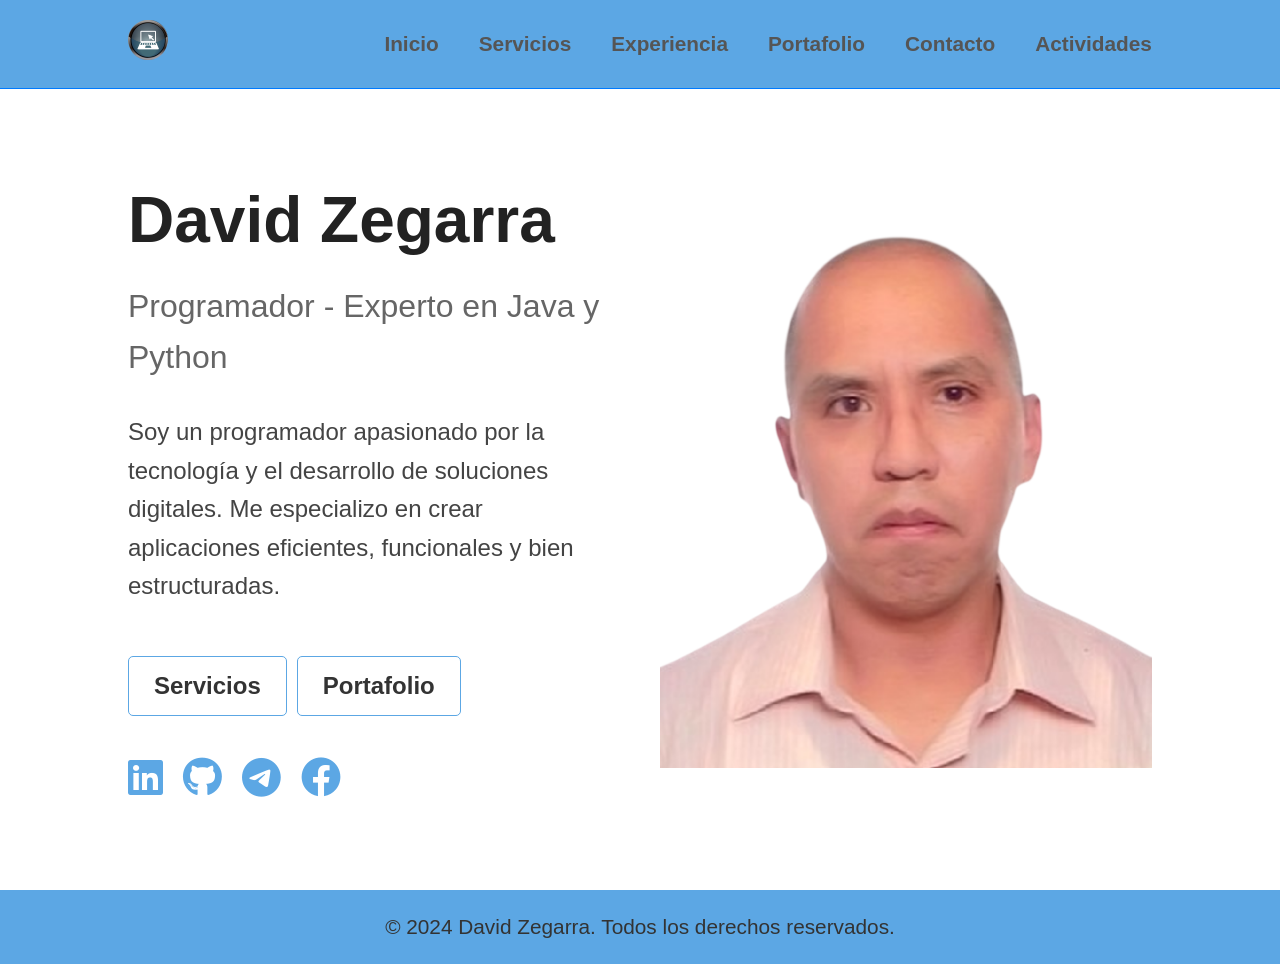
<file: index.html>
<!DOCTYPE html>
<html lang="es">
<head>
    <meta charset="UTF-8">
    <meta name="viewport" content="width=device-width, initial-scale=1.0">
    <title>David Zegarra - Portafolio</title>
    <link rel="stylesheet" href="styles.css">
    <link rel="stylesheet" href="https://cdnjs.cloudflare.com/ajax/libs/font-awesome/6.0.0/css/all.min.css">
</head>
<body>
    <header>
        <nav class="navbar">
             <div class="logo">
               <img src="logo.png" alt="David Zegarra" style="height: 40px;"> 
             </div>
            <ul class="nav-links">
                <li><a href="index.html">Inicio</a></li>
                <li><a href="servicios.html">Servicios</a></li>
                <li><a href="experiencia.html">Experiencia</a></li>
                <li><a href="portafolio.html">Portafolio</a></li>
                <li><a href="contacto.html">Contacto</a></li>
                <li><a href="actividades.html">Actividades</a></li>
            </ul>
        </nav>
    </header>
    <main>    
        <section id="inicio" class="hero">
            <div class="hero-text">
                <h1>David Zegarra</h1>
                <p class="subtitle">Programador - Experto en Java y Python</p>               
                  <p class="descripcion">
                    Soy un programador apasionado por la tecnología y el desarrollo de soluciones digitales. 
                    Me especializo en crear aplicaciones eficientes, funcionales y bien estructuradas.
                  </p>
                 <br>
                <div class="botones">
                    <a href="servicios.html" class="btn">Servicios</a>
                    <a href="portafolio.html" class="btn">Portafolio</a>
                </div>                   
                 <div class="redes-sociales">
                     <a href="https://linkedin.com" target="_blank" title="LinkedIn"><i class="fa-brands fa-linkedin"></i></a>
                     <a href="https://github.com" target="_blank" title="GitHub"><i class="fa-brands fa-github"></i></a>
                     <a href="https://t.me" target="_blank" title="Telegram"><i class="fa-brands fa-telegram"></i></a>
                     <a href="https://facebook.com" target="_blank" title="Facebook"><i class="fa-brands fa-facebook"></i></a>
                     <a href="https://twitter.com" target="_blank" title="X (Twitter)"><i class="fa-brands fa-x-twitter"></i></a>
                 </div>
            </div>
            <div class="hero-img">
                <img src="foto.png" alt="David Zegarra">                
            </div>  
        </section>
    </main>
    <footer>
        <p>&copy; 2024 David Zegarra. Todos los derechos reservados.</p>
    </footer>
</body>
</html>
</file>
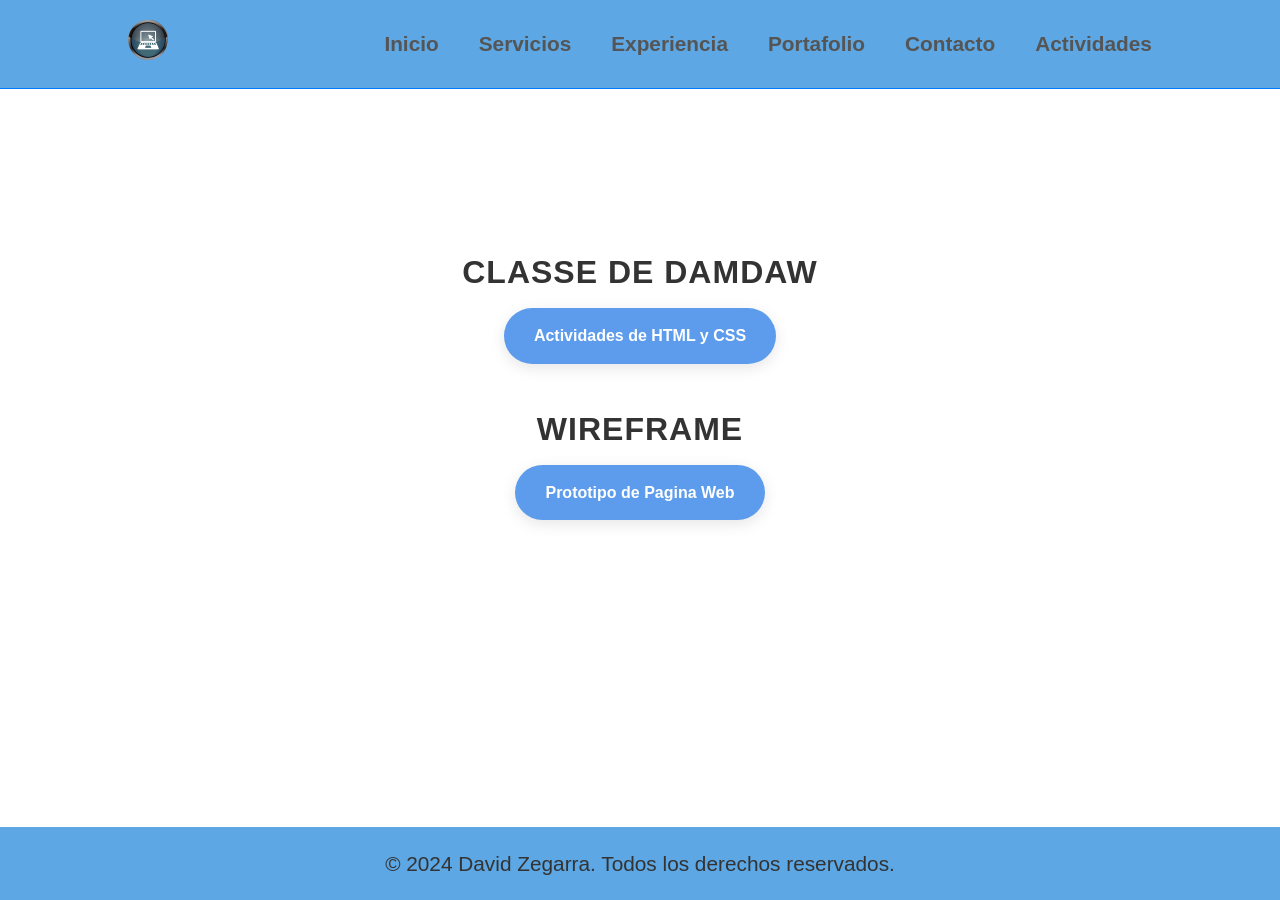
<file: actividades.html>
<!DOCTYPE html>
<html lang="es">
<head>
    <meta charset="UTF-8">
    <meta name="viewport" content="width=device-width, initial-scale=1.0">
    <title>David Zegarra - Portafolio</title>
    <link rel="stylesheet" href="actividades.css">  
</head>
<body>
    <header>
        <nav class="navbar">
             <div class="logo">
               <img src="logo.png" alt="David Zegarra" style="height: 40px;"> 
             </div>
            <ul class="nav-links">
                <li><a href="index.html">Inicio</a></li>
                <li><a href="servicios.html">Servicios</a></li>
                <li><a href="experiencia.html">Experiencia</a></li>
                <li><a href="portafolio.html">Portafolio</a></li>
                <li><a href="contacto.html">Contacto</a></li>
                <li><a href="actividades.html">Actividades</a></li>
            </ul>
        </nav>
    </header>
    <main>    
    <h2>Classe de DAMDAW</h2>      
        <a href="https://davidjhz.github.io/webb/" class="btn-ver">Actividades de HTML y CSS</a>         
    <h2>Wireframe </h2>      
        <a href="https://excalidraw.com/#room=3580b59148777c15a3e8,uNhjnHZnw6RPnGnhNj9RlA" class="btn-ver">Prototipo de Pagina Web</a>
    </main>
    <footer>
        <p>&copy; 2024 David Zegarra. Todos los derechos reservados.</p>
    </footer>
</body>
</html>
</file>
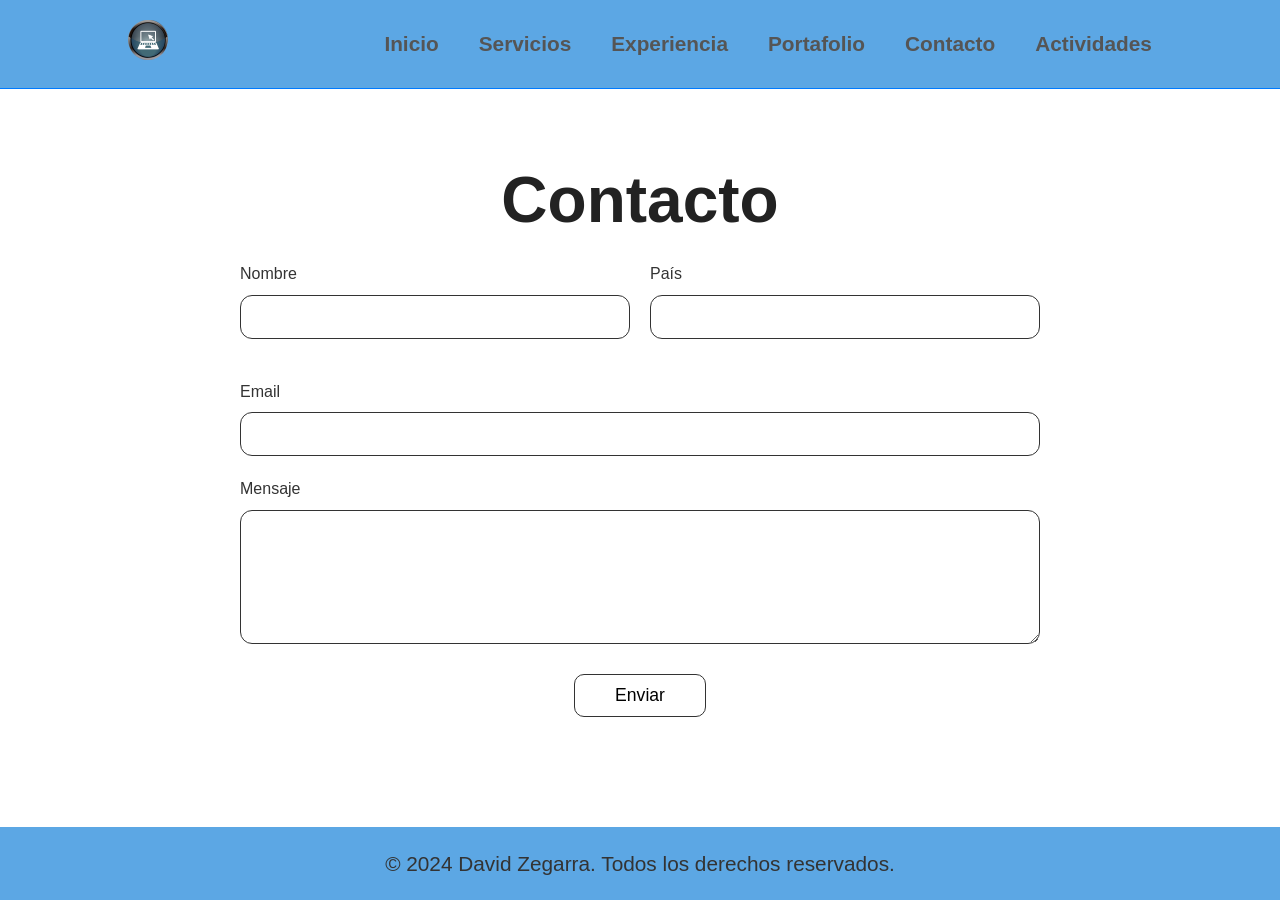
<file: contacto.html>
<!DOCTYPE html>
<html lang="es">
<head>
<meta charset="UTF-8">
<meta name="viewport" content="width=device-width, initial-scale=1.0">
<title>Contacto</title>
<link rel="stylesheet" href="contacto.css">
</head>
<body>
    <header>
        <nav class="navbar">
             <div class="logo">
               <img src="logo.png" alt="David Zegarra" style="height: 40px;"> 
             </div>
            <ul class="nav-links">
                <li><a href="index.html">Inicio</a></li>
                <li><a href="servicios.html">Servicios</a></li>
                <li><a href="experiencia.html">Experiencia</a></li>
                <li><a href="portafolio.html">Portafolio</a></li>
                <li><a href="contacto.html">Contacto</a></li>
                <li><a href="actividades.html">Actividades</a></li>
            </ul>
        </nav>
    </header>
<section class="contacto-seccion">
    <h1>Contacto</h1>
    <form class="contacto-form">
        <div class="form-row">
            <div class="form-group">
                <label for="nombre">Nombre</label>
                <input type="text" id="nombre" name="nombre">
            </div>
            <div class="form-group">
                <label for="pais">País</label>
                <input type="text" id="pais" name="pais">
            </div>
        </div>

        <div class="form-group">
            <label for="email">Email</label>
            <input type="email" id="email" name="email">
        </div>

        <div class="form-group">
            <label for="mensaje">Mensaje</label>
            <textarea id="mensaje" name="mensaje" rows="6"></textarea>
        </div>

        <button type="submit" class="btn-enviar">Enviar</button>
    </form>
</section>
     <footer>
        <p>&copy; 2024 David Zegarra. Todos los derechos reservados.</p>
    </footer>
    </body>
</html>
</file>
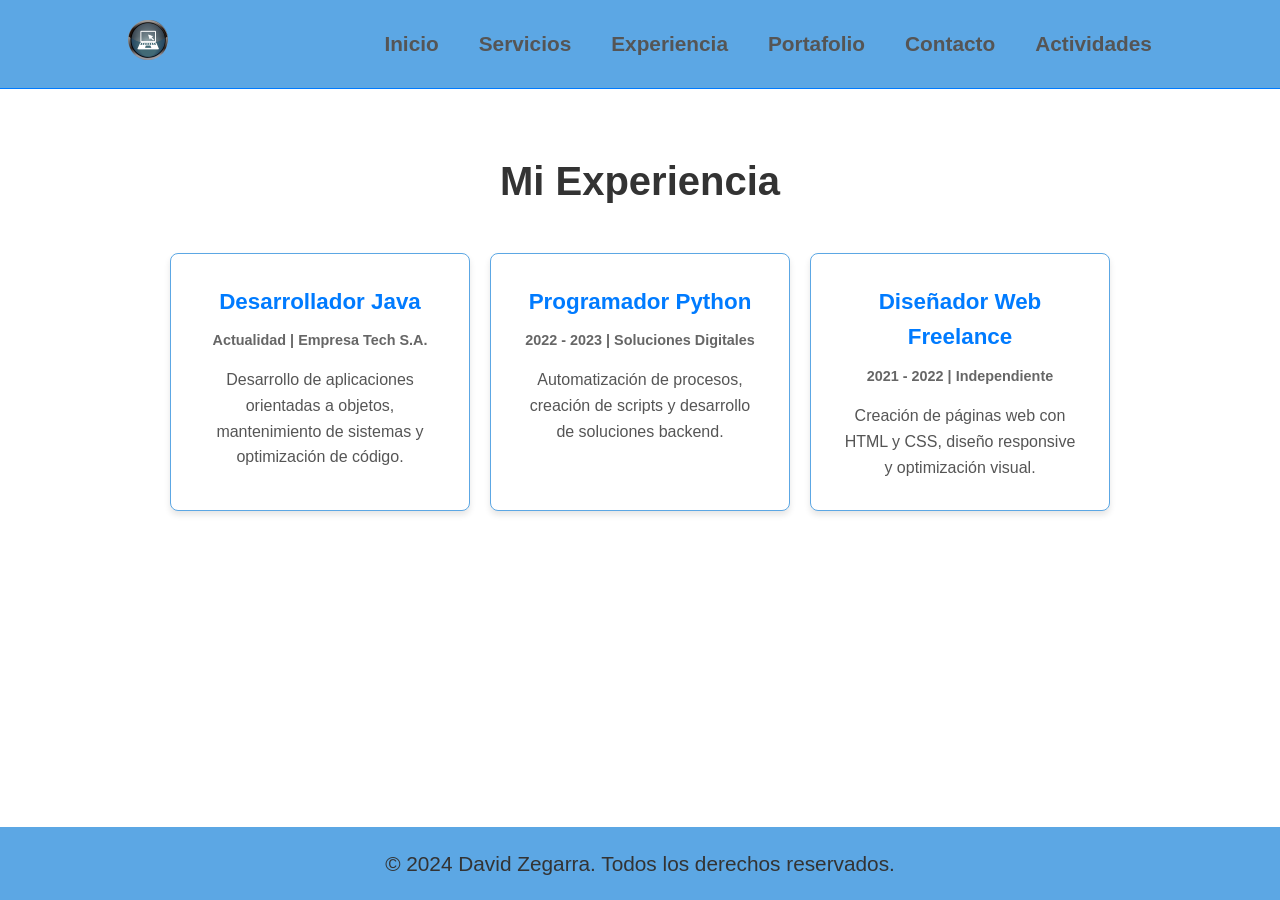
<file: experiencia.html>
<!DOCTYPE html>
<html lang="es">
<head>
<meta charset="UTF-8">
<meta name="viewport" content="width=device-width, initial-scale=1.0">
<title>Experiencia</title>
    <link rel="stylesheet" href="experiencia.css">
    <link rel="stylesheet" href="https://cdnjs.cloudflare.com/ajax/libs/font-awesome/6.0.0/css/all.min.css">
</head>
<body>

    <header>
        <nav class="navbar">
             <div class="logo">
               <img src="logo.png" alt="David Zegarra" style="height: 40px;"> 
             </div>
            <ul class="nav-links">
                <li><a href="index.html">Inicio</a></li>
                <li><a href="servicios.html">Servicios</a></li>
                <li><a href="experiencia.html">Experiencia</a></li>
                <li><a href="portafolio.html">Portafolio</a></li>
                <li><a href="contacto.html">Contacto</a></li>
                <li><a href="actividades.html">Actividades</a></li>
            </ul>
        </nav>
    </header>

     <main>        
        <section class="hero">
            <div class="hero-text">
                <h1>Mi Experiencia</h1>                 
                <div class="tarjetas-container">
                    <article class="card-exp">
                        <h3>Desarrollador Java</h3>
                        <p class="meta-data">Actualidad | Empresa Tech S.A.</p> 
                        <p class="descripcion-card">Desarrollo de aplicaciones orientadas a objetos, mantenimiento de sistemas y optimización de código.</p> <!-- Texto descriptivo -->
                    </article>
                   <article class="card-exp">
                        <h3>Programador Python</h3> 
                        <p class="meta-data">2022 - 2023 | Soluciones Digitales</p> 
                        <p class="descripcion-card">Automatización de procesos, creación de scripts y desarrollo de soluciones backend.</p> <!-- Texto descriptivo -->
                    </article>
                    <article class="card-exp">
                        <h3>Diseñador Web Freelance</h3> 
                        <p class="meta-data">2021 - 2022 | Independiente</p> 
                        <p class="descripcion-card">Creación de páginas web con HTML y CSS, diseño responsive y optimización visual.</p> <!-- Texto descriptivo -->
                    </article>
                </div>
            </div>
        </section>
    </main>
    <footer>
        <p>&copy; 2024 David Zegarra. Todos los derechos reservados.</p>
    </footer>

</body>
</html>
</file>
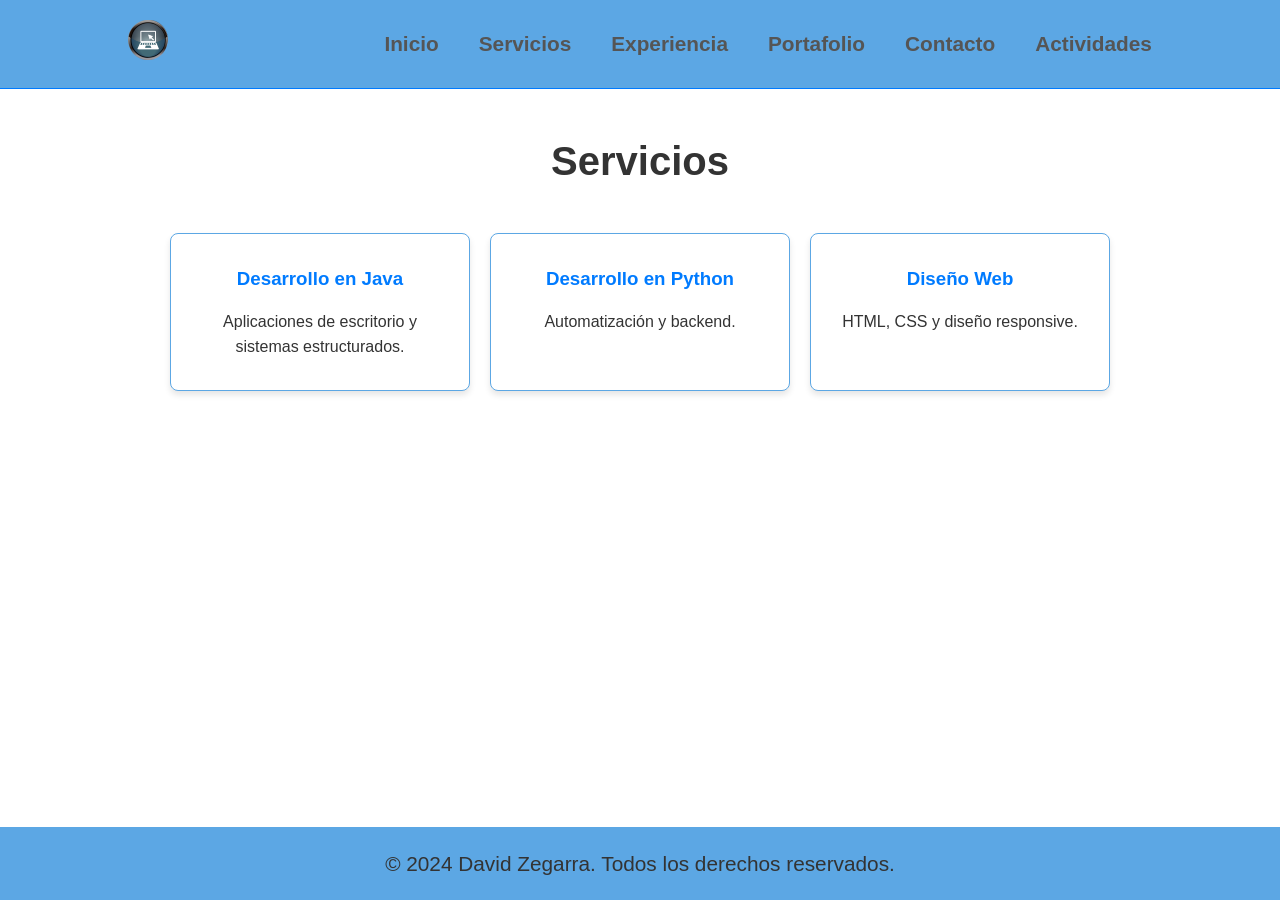
<file: servicios.html>
<!DOCTYPE html>
<html lang="es">
<head>
<meta charset="UTF-8">
<meta name="viewport" content="width=device-width, initial-scale=1.0">
<title>Servicios</title>
<link rel="stylesheet" href="servicios.css">
</head>
<body>
<header>
     <nav class="navbar">
             <div class="logo">
               <img src="logo.png" alt="David Zegarra" style="height: 40px;"> 
             </div>
            <ul class="nav-links">
                <li><a href="index.html">Inicio</a></li>
                <li><a href="servicios.html">Servicios</a></li>
                <li><a href="experiencia.html">Experiencia</a></li>
                <li><a href="portafolio.html">Portafolio</a></li>
                <li><a href="contacto.html">Contacto</a></li>
                <li><a href="actividades.html">Actividades</a></li>
            </ul>
        </nav>
</header>
<section class="seccion">
    <h2>Servicios</h2>
    <div class="cards">
        <div class="card">
            <h3>Desarrollo en Java</h3>
            <p>Aplicaciones de escritorio y sistemas estructurados.</p>
        </div>
        <div class="card">
            <h3>Desarrollo en Python</h3>
            <p>Automatización y backend.</p>
        </div>
        <div class="card">
            <h3>Diseño Web</h3>
            <p>HTML, CSS y diseño responsive.</p>
        </div>
    </div>
</section>

   <footer>
        <p>&copy; 2024 David Zegarra. Todos los derechos reservados.</p>
    </footer>
</body>
</html>
</file>
<file: styles.css>
* { 
    margin: 0;             
    padding: 0;            
    box-sizing: border-box; 
}

body { 
    font-family: 'Segoe UI', sans-serif; 
    line-height: 1.6;     
    color: #333;          
    display: flex;         
    flex-direction: column; 
    min-height: 100vh;     
}  

.navbar {
    display: flex;                
    justify-content: space-around; 
    align-items: center;          
    padding: 20px;                
    border-bottom: 1px solid #007bff;
    background-color: #5ca7e4;   
    flex-wrap: wrap;              
}

.nav-links { 
    display: flex;      
    list-style: none;   
    gap: 40px;          
}

.nav-links a { 
    text-decoration: none; 
    color: #555;          
    font-weight: 700;      
    font-size: 1.3rem;     
    transition: 0.3s;     
}

.nav-links a:hover { 
    color: #ffffff; 
}

.hero {
    display: flex;                
    align-items: center;         
    justify-content: space-between;
    padding: 80px 10%;            
    min-height: 70vh;          
    gap: 40px;                   
    flex: 1;                      
}

.hero-text {
    flex: 1; 
}

.hero-img {
    flex: 1;                
    display: flex;         
    justify-content: center; 
}

.hero-img img {
    max-width: 100%; 
    height: auto;    
}

h1 { 
    font-size: clamp(2.5rem, 8vw, 4rem); 
    margin-bottom: 10px; 
    color: #222;         
}

.subtitle { 
    font-size: clamp(1.5rem, 4vw, 2rem); 
    color: #666;         
    margin-bottom: 30px; 
}

.descripcion {
    font-size: 1.5rem;   
    font-weight: 500;     
    color: #444;         
    margin-bottom: 25px; 
    line-height: 1.6;    
    max-width: 900px;    
}

.botones { 
    margin-bottom: 30px; 
    display: flex;       
    flex-wrap: wrap;     
    gap: 10px;           
}

.btn {
    display: inline-block; 
    padding: 10px 25px;    
    border: 1px solid #5ca7e4; 
    text-decoration: none; 
    color: #333;           
    border-radius: 5px;    
    transition: 0.3s;      
    font-weight: 600;      
    font-size: 1.5rem;     
    text-align: center;    
}

.btn:hover {
    background: #5ca7e4; 
    color: #fff;         
}

.redes-sociales {
    margin-top: 20px; 
    display: flex;    
    gap: 20px;        
    flex-wrap: wrap;  
}

.redes-sociales a {
    color: #5ca7e4;   
    font-size: 2.5rem; 
    transition: transform 0.3s, color 0.3s; 
    text-decoration: none;
    display: inline-block; 
}

.redes-sociales a:hover {
    color: #222;              
    transform: translateY(-5px); 
}

footer {
    text-align: center;   
    padding: 20px;        
    background: #5ca7e4;  
    font-size: 1.3rem;    
    font-weight: 500;     
    margin-top: auto;     
}

@media (max-width: 992px) {
    .nav-links { gap: 30px; }  
    .hero { padding: 40px 5%; } 
}

@media (max-width: 768px) {
    .navbar { 
        flex-direction: column; 
        gap: 15px; 
    }
    .nav-links { 
        gap: 15px; 
        flex-direction: column; 
        text-align: center; 
    }

    .hero { 
        flex-direction: column; 
        text-align: center;     
        justify-content: center;
    }
    .hero-text { order: 2; } 
    .hero-img { 
        order: 1;      
        width: 100%;   
    }

    .descripcion { font-size: 1.2rem; } 
    .btn { 
        width: 100%;    
        margin-right: 0; 
    }
    .botones { justify-content: center; } 
    .redes-sociales { justify-content: center; } 
    
    footer { font-size: 1.2rem; } 
}
</file>
<file: actividades.css>
* { 
    margin: 0;             
    padding: 0;            
    box-sizing: border-box; 
}

body { 
    font-family: 'Segoe UI', sans-serif; 
    line-height: 1.6;     
    color: #333;          
    display: flex;         
    flex-direction: column; 
    min-height: 100vh;     
}  

.navbar {
    display: flex;                
    justify-content: space-around; 
    align-items: center;          
    padding: 20px;                
    border-bottom: 1px solid #007bff;
    background-color: #5ca7e4;   
    flex-wrap: wrap;              
}

.nav-links { 
    display: flex;      
    list-style: none;   
    gap: 40px;          
}

.nav-links a { 
    text-decoration: none; 
    color: #555;          
    font-weight: 700;      
    font-size: 1.3rem;     
    transition: 0.3s;     
}

.nav-links a:hover { 
    color: #ffffff; 
}

main {
    display: flex;
    flex-direction: column;
    align-items: center; 
    justify-content: center; 
    padding: 60px 20px;
    min-height: 70vh;
    text-align: center;
}


main h2 {
    font-family: 'Arial', sans-serif;
    color: #333;
    font-size: 2rem;
    margin-bottom: 10px;
    text-transform: uppercase;
    letter-spacing: 1px;
}


.btn-ver {
    display: inline-block;
    padding: 15px 30px;
    margin-bottom: 40px; 
    background-color: #5D9CEC;
    color: white !important; 
    text-decoration: none;
    font-weight: bold;
    border-radius: 50px; 
    transition: all 0.3s ease;
    box-shadow: 0 4px 15px rgba(0, 0, 0, 0.1);
}


.btn-ver:hover {
    background-color: #4A89DC;
    transform: translateY(-3px); 
    box-shadow: 0 6px 20px rgba(0, 0, 0, 0.15);
}

footer {
    text-align: center;   
    padding: 20px;        
    background: #5ca7e4;  
    font-size: 1.3rem;    
    font-weight: 500;     
    margin-top: auto;     
}

@media (max-width: 992px) {
    .nav-links { gap: 30px; }  
    .hero { padding: 40px 5%; } 
}

@media (max-width: 768px) {
    .navbar { 
        flex-direction: column; 
        gap: 15px; 
    }
    .nav-links { 
        gap: 15px; 
        flex-direction: column; 
        text-align: center; 
    }

    .hero { 
        flex-direction: column; 
        text-align: center;     
        justify-content: center;
    }
    .hero-text { order: 2; } 
    .hero-img { 
        order: 1;      
        width: 100%;   
    }

    .descripcion { font-size: 1.2rem; } 
    .btn { 
        width: 100%;    
        margin-right: 0; 
    }
    .botones { justify-content: center; } 
    .redes-sociales { justify-content: center; } 
    
    footer { font-size: 1.2rem; } 
}
</file>
<file: contacto.css>
* { 
    margin: 0; 
    padding: 0; 
    box-sizing: border-box; 
}

body { 
    font-family: 'Segoe UI', sans-serif; 
    line-height: 1.6; 
    color: #333; 
    display: flex; 
    flex-direction: column; 
    min-height: 100vh; 
}  

.navbar {
    display: flex; 
    justify-content: space-around; 
    align-items: center; 
    padding: 20px; 
    border-bottom: 1px solid #007bff; 
    background-color: #5ca7e4; 
    flex-wrap: wrap; 
}

.nav-links { 
    display: flex; 
    list-style: none; 
    gap: 40px; 
}

.nav-links a { 
    text-decoration: none; 
    color: #555; 
    font-weight: 700; 
    font-size: 1.3rem; 
    transition: 0.3s; 
}

.nav-links a:hover { 
    color: #ffffff; 
}

.hero {
    display: flex; 
    align-items: center; 
    justify-content: space-between; 
    padding: 80px 10%; 
    min-height: 70vh; 
    gap: 40px; 
    flex: 1; 
}

.hero-text {
    flex: 1; 
}

.hero-img {
    flex: 1; 
    display: flex; 
    justify-content: center; 
}

.hero-img img {
    max-width: 100%; 
    height: auto; 
}

h1 { 
    font-size: clamp(2.5rem, 8vw, 4rem); 
    margin-bottom: 10px; 
    color: #222; 
}

.subtitle { 
    font-size: clamp(1.5rem, 4vw, 2rem); 
    color: #666; 
    margin-bottom: 30px; 
}

.descripcion {
    font-size: 1.5rem; 
    font-weight: 500; 
    color: #444; 
    margin-bottom: 25px; 
    line-height: 1.6; 
    max-width: 900px; 
}

.botones { 
    margin-bottom: 30px; 
    display: flex; 
    flex-wrap: wrap; 
    gap: 10px; 
}

.btn {
    display: inline-block; 
    padding: 10px 25px; 
    border: 1px solid #5ca7e4; 
    text-decoration: none; 
    color: #333; 
    border-radius: 5px; 
    transition: 0.3s; 
    font-weight: 600; 
    font-size: 1.5rem; 
    text-align: center; 
}

.btn:hover {
    background: #5ca7e4; 
    color: #fff; 
}

.redes-sociales {
    margin-top: 20px; 
    display: flex; 
    gap: 20px; 
    flex-wrap: wrap; 
}

.redes-sociales a {
    color: #5ca7e4; 
    font-size: 2.5rem; 
    transition: transform 0.3s, color 0.3s; 
    text-decoration: none;
    display: inline-block; 
}

.redes-sociales a:hover {
    color: #222; 
    transform: translateY(-5px); 
}

.contacto-seccion {
    padding: 60px 10%;
    text-align: center;
}

.contacto-form {
    max-width: 800px;
    margin: 0 auto;
    text-align: left;
}

.form-row {
    display: flex;
    gap: 20px;
    margin-bottom: 20px;
}

.form-group {
    display: flex;
    flex-direction: column;
    margin-bottom: 20px;
    flex: 1;
}

label {
    font-weight: 500;
    margin-bottom: 8px;
    color: #333;
}

input, textarea {
    padding: 12px;
    border: 1px solid #333;
    border-radius: 12px;
    font-family: inherit;
    font-size: 1rem;
    outline: none;
}

.btn-enviar {
    display: block;
    margin: 30px auto 0;
    padding: 10px 40px;
    background: transparent;
    border: 1px solid #333;
    border-radius: 10px;
    cursor: pointer;
    font-size: 1.1rem;
    transition: 0.3s;
}

.btn-enviar:hover {
    background: #5ca7e4;
    color: white;
    border-color: #5ca7e4;
}

footer {
    text-align: center; 
    padding: 20px; 
    background: #5ca7e4; 
    font-size: 1.3rem; 
    font-weight: 500; 
    margin-top: auto; 
}

@media (max-width: 992px) {
    .nav-links { gap: 30px; } 
    .hero { padding: 40px 5%; } 
}

@media (max-width: 768px) {
    .navbar { 
        flex-direction: column; 
        gap: 15px; 
    }
    .nav-links { 
        gap: 15px; 
        flex-direction: column; 
        text-align: center; 
    }
    .hero { 
        flex-direction: column; 
        text-align: center; 
        justify-content: center;
    }
    .hero-text { order: 2; } 
    .hero-img { 
        order: 1; 
        width: 100%; 
    }
    .descripcion { font-size: 1.2rem; } 
    .btn { 
        width: 100%; 
        margin-right: 0; 
    }
    .botones { justify-content: center; } 
    .redes-sociales { justify-content: center; } 
    footer { font-size: 1.2rem; } 
}

@media (max-width: 600px) {
    .form-row {
        flex-direction: column;
        gap: 0;
    }
}
</file>
<file: experiencia.css>
* { 
    margin: 0; 
    padding: 0; 
    box-sizing: border-box; 
}

body { 
    font-family: 'Segoe UI', sans-serif; 
    line-height: 1.6; 
    color: #333; 
    display: flex; 
    flex-direction: column; 
    min-height: 100vh; 
}  

.navbar {
    display: flex; 
    justify-content: space-around; 
    align-items: center; 
    padding: 20px; 
    border-bottom: 1px solid #007bff; 
    background-color: #5ca7e4; 
    flex-wrap: wrap; 
}

.nav-links { 
    display: flex; 
    list-style: none; 
    gap: 40px; 
}

.nav-links a { 
    text-decoration: none; 
    color: #555; 
    font-weight: 700; 
    font-size: 1.3rem; 
    transition: 0.3s; 
}

.nav-links a:hover { 
    color: #ffffff; 
}

.hero, .seccion {
    padding: 60px 10%;
    text-align: center;
    display: flex;
    flex-direction: column;
    align-items: center;
}

.hero h1, .seccion h2 {
    font-size: 2.5rem;
    margin-bottom: 40px;
    color: #333;
}

.cards, .tarjetas-container {
    display: flex;
    flex-wrap: wrap;
    justify-content: center;
    gap: 20px;
    width: 100%;
}

.card, .card-exp {
    background: #ffffff; 
    border: 1px solid #5ca7e4; 
    border-radius: 8px;
    padding: 30px;
    width: 300px; 
    text-align: center;
    box-shadow: 0 4px 6px rgba(0,0,0,0.1);
    transition: transform 0.3s ease, background-color 0.3s ease;
    display: flex;
    flex-direction: column;
    min-height: 250px; 
}

.card:hover, .card-exp:hover {
    transform: translateY(-10px);
    background-color: #e1f0ff; 
}

.card h3, .card-exp h3 {
    color: #007bff; 
    font-size: 1.4rem;
    margin-bottom: 10px;
}

.meta-data {
    color: #666;
    font-weight: 600;
    font-size: 0.9rem;
    margin-bottom: 15px;
}

.card p, .descripcion-card {
    color: #555;
    font-size: 1rem;
    line-height: 1.6;
}

footer {
    text-align: center; 
    padding: 20px; 
    background: #5ca7e4; 
    font-size: 1.3rem; 
    font-weight: 500; 
    margin-top: auto; 
}

@media (max-width: 768px) {
    .navbar { 
        flex-direction: column; 
        gap: 15px; 
    }
    
    .nav-links { 
        gap: 15px; 
        flex-direction: column; 
        text-align: center; 
    }

    .card, .card-exp {
        width: 100%; 
    }
    
    .hero, .seccion {
        padding: 40px 5%;
    }

    .descripcion { font-size: 1.2rem; } 
    .btn { 
        width: 100%; 
        margin-right: 0; 
    }
    .botones { justify-content: center; } 
    .redes-sociales { justify-content: center; } 
    
    footer { font-size: 1.2rem; } 
}
</file>
<file: servicios.css>
* { 
    margin: 0; 
    padding: 0; 
    box-sizing: border-box; 
}

body { 
    font-family: 'Segoe UI', sans-serif; 
    line-height: 1.6; 
    color: #333; 
    display: flex; 
    flex-direction: column; 
    min-height: 100vh; 
}  

.navbar {
    display: flex; 
    justify-content: space-around; 
    align-items: center; 
    padding: 20px; 
    border-bottom: 1px solid #007bff; 
    background-color: #5ca7e4; 
    flex-wrap: wrap; 
}

.nav-links { 
    display: flex; 
    list-style: none; 
    gap: 40px; 
}

.nav-links a { 
    text-decoration: none; 
    color: #555; 
    font-weight: 700; 
    font-size: 1.3rem; 
    transition: 0.3s; 
}

.nav-links a:hover { 
    color: #ffffff; 
}

.cards {
    display: flex;
    flex-wrap: wrap; 
    justify-content: center; 
    gap: 20px; 
    padding: 40px 10%;
}

.card {
    background: #ffffff; 
    border: 1px solid #5ca7e4;
    border-radius: 8px;
    padding: 30px;
    width: 300px; 
    text-align: center;
    box-shadow: 0 4px 6px rgba(0,0,0,0.1);
    transition: transform 0.3s ease; 
}

.card:hover {
    transform: translateY(-10px); 
    background-color: #e1f0ff;
}

.card-exp:hover {
    transform: translateY(-10px);
    background-color: #e1f0ff; 
}

.card h3 {
    color: #007bff;
    margin-bottom: 15px;
}

.seccion h2 {
    text-align: center;
    margin-top: 40px;
    font-size: 2.5rem;
    color: #333;
}

footer {
    text-align: center; 
    padding: 20px; 
    background: #5ca7e4; 
    font-size: 1.3rem; 
    font-weight: 500; 
    margin-top: auto; 
}

@media (max-width: 768px) {
    .card {
        width: 100%; 
    }
}

@media (max-width: 768px) {
    .navbar { 
        flex-direction: column; 
        gap: 15px; 
    }
    .nav-links { 
        gap: 15px; 
        flex-direction: column; 
        text-align: center; 
    }

    .hero { 
        flex-direction: column; 
        text-align: center; 
        justify-content: center;
    }
    .hero-text { order: 2; } 
    .hero-img { 
        order: 1; 
        width: 100%; 
    }

    .descripcion { font-size: 1.2rem; } 
    .btn { 
        width: 100%; 
        margin-right: 0; 
    }
    .botones { justify-content: center; } 
    .redes-sociales { justify-content: center; } 
    
    footer { font-size: 1.2rem; } 
}
</file>
